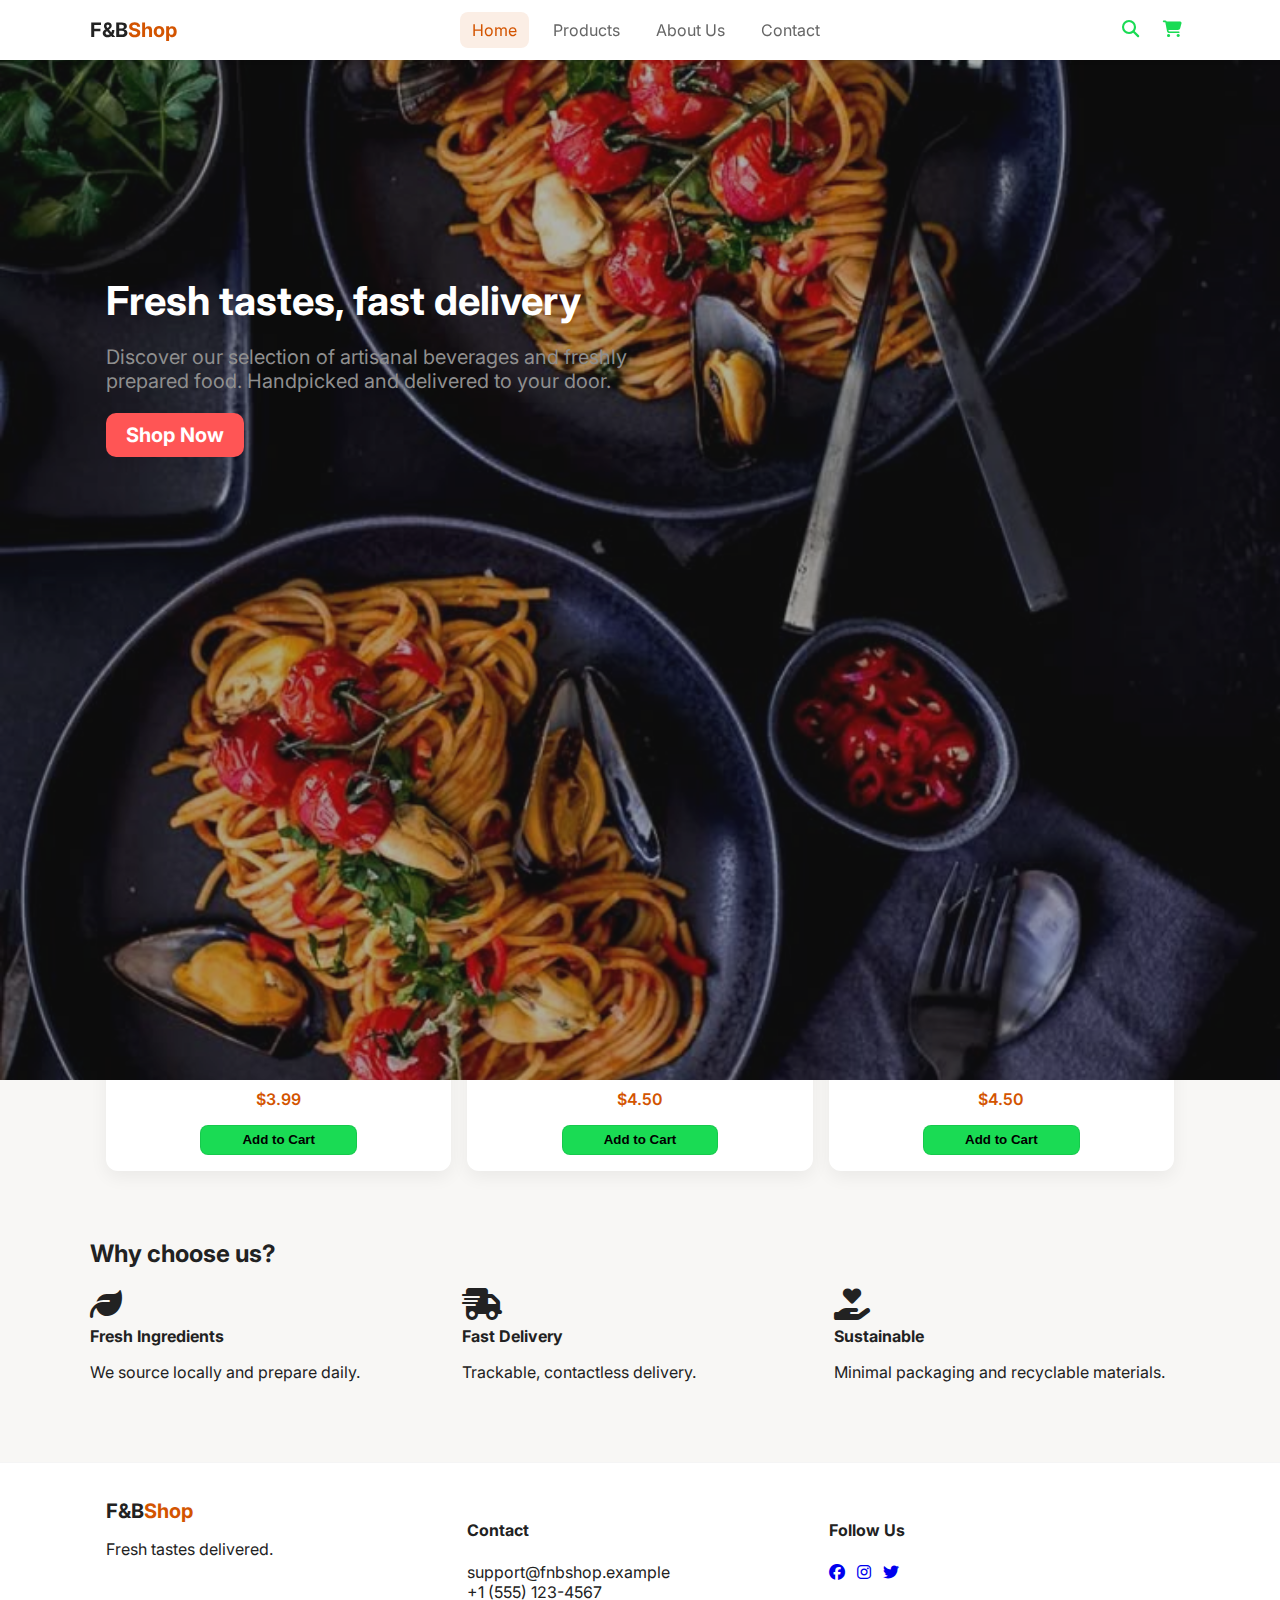
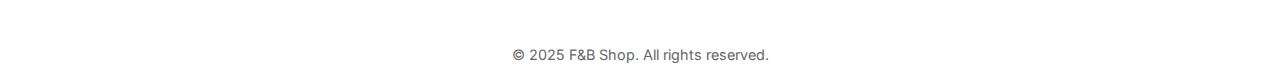
<file: index.html>
<!DOCTYPE html>
<html lang="en">
<head>
  <meta charset="utf-8" />
  <meta name="viewport" content="width=device-width, initial-scale=1" />
  <title>F&B Shop — Home</title>
  <link rel="preconnect" href="https://fonts.googleapis.com">
  <link rel="preconnect" href="https://fonts.gstatic.com" crossorigin>
  <link href="https://fonts.googleapis.com/css2?family=Inter:wght@300;400;600;700&display=swap" rel="stylesheet">
  <link rel="stylesheet" href="https://cdnjs.cloudflare.com/ajax/libs/font-awesome/6.4.0/css/all.min.css">
  <link rel="stylesheet" href="/Css/Style.css">
</head>
<body>
  <header class="site-header">
    <div class="container header-inner">
      <a href="index.html" class="brand">F&B<span>Shop</span></a>
      <nav class="main-nav" aria-label="Main navigation">
        <a href="index.html" class="nav-link active">Home</a>
        <a href="/product.html" class="nav-link">Products</a>
        <a href="/about.html" class="nav-link">About Us</a>
        <a href="/contact.html" class="nav-link">Contact</a>
      </nav>
      <div class="header-actions">
        <button class="icon-btn" aria-label="Search"><i class="fas fa-search"></i></button>
        <button class="icon-btn" aria-label="Cart"><i class="fas fa-shopping-cart"></i></button>
        <button class="mobile-menu" aria-label="Open menu"><i class="fas fa-bars"></i></button>
      </div>
    </div>
  </header>

  <main>
    <section class="hero">
      <div class="container hero-grid">
        <div class="hero-text">
          <h1>Fresh tastes, fast delivery</h1>
          <p>Discover our selection of artisanal beverages and freshly prepared food. Handpicked and delivered to your door.</p>
          <p><a href="./product.html" class="shop">Shop Now</a></p>
        </div>
        <div class="hero-image" role="img" aria-label="Beverages on a table">
          <img src="/assets/img/Food-2 (7).jpeg" alt="Selection of drinks and food on a table">
        </div>
      </div>
    </section>

    <section class="featured container" style="padding-top: 100px;">
      <h2 style="text-align: center;">Featured Products</h2>
      <div class="product-grid">
        <article class="product-card">
          <img src="/assets/img/Food-2 (6).jpeg" alt="Espresso" />
          <h3>Signature Espresso</h3>
          <p class="price">$3.99</p>
          <button class="btn-outline">Add to Cart</button>
        </article>

        <article class="product-card">
          <img src="/assets/img/Food-2 (5).jpeg" alt="Green Tea" />
          <h3>Organic Green Tea</h3>
          <p class="price">$4.50</p>
          <button class="btn-outline">Add to Cart</button>
        </article>


        <article class="product-card">
          <img src="/assets/img/Bevereges (5).jpeg" alt="Green Tea" />
          <h3>Organic Green Tea</h3>
          <p class="price">$4.50</p>
          <button class="btn-outline">Add to Cart</button>
        </article>

      </div>
    </section>

    <section class="info container">
      <h2>Why choose us?</h2>
      <div class="info-grid">
        <div>
          <i class="fas fa-leaf fa-2x" aria-hidden="true"></i>
          <h4>Fresh Ingredients</h4>
          <p>We source locally and prepare daily.</p>
        </div>
        <div>
          <i class="fas fa-shipping-fast fa-2x" aria-hidden="true"></i>
          <h4>Fast Delivery</h4>
          <p>Trackable, contactless delivery.</p>
        </div>
        <div>
          <i class="fas fa-hand-holding-heart fa-2x" aria-hidden="true"></i>
          <h4>Sustainable</h4>
          <p>Minimal packaging and recyclable materials.</p>
        </div>
      </div>
    </section>
  </main>

  <footer class="site-footer">
    <div class="container footer-grid">
      <div>
        <a class="brand footer-brand" href="index.html">F&B<span>Shop</span></a>
        <p>Fresh tastes delivered.</p>
      </div>
      <div>
        <h4>Contact</h4>
        <p>support@fnbshop.example<br/>+1 (555) 123-4567</p>
      </div>
      <div>
        <h4>Follow Us</h4>
        <p class="socials">
          <a href="#" aria-label="Facebook"><i class="fab fa-facebook"></i></a>
          <a href="#" aria-label="Instagram"><i class="fab fa-instagram"></i></a>
          <a href="#" aria-label="Twitter"><i class="fab fa-twitter"></i></a>
        </p>
      </div>
    </div>
    <div class="copyright">&copy; <span id="year">2025</span> F&B Shop. All rights reserved.</div>
  </footer>
</body>
</html>
</file>
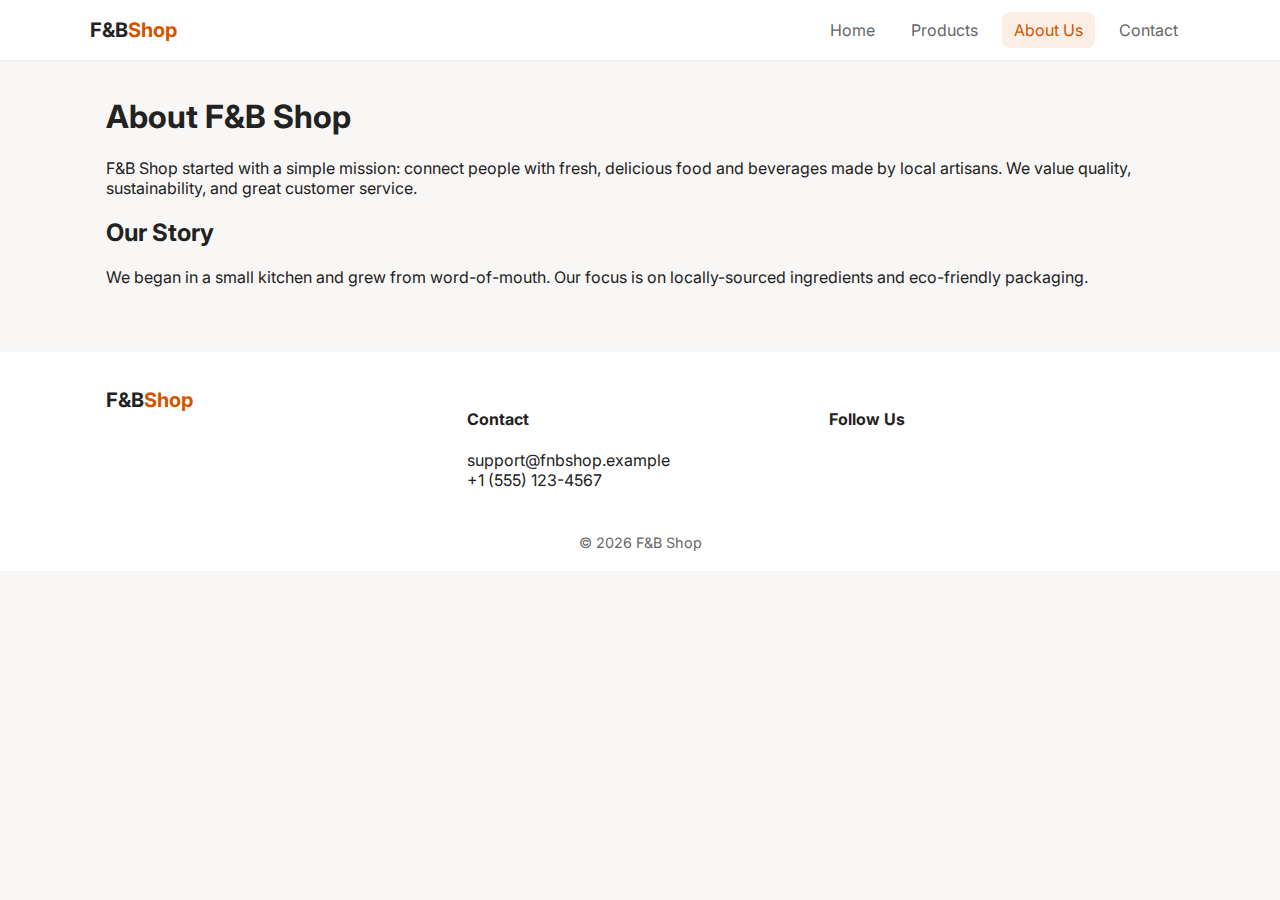
<file: about.html>
<!DOCTYPE html>
<html lang="en">
<head>
  <meta charset="utf-8">
  <meta name="viewport" content="width=device-width, initial-scale=1">
  <title>F&B Shop — About Us</title>
  <link href="https://fonts.googleapis.com/css2?family=Inter:wght@300;400;600;700&display=swap" rel="stylesheet">
  <link rel="stylesheet" href="/Css/Style.css">
</head>
<body>
  <header class="site-header">
    <div class="container header-inner">
      <a href="index.html" class="brand">F&B<span>Shop</span></a>
      <nav class="main-nav" aria-label="Main navigation">
        <a href="index.html" class="nav-link">Home</a>
        <a href="products.html" class="nav-link">Products</a>
        <a href="about.html" class="nav-link active">About Us</a>
        <a href="contact.html" class="nav-link">Contact</a>
      </nav>
    </div>
  </header>

  <main class="container about">
    <h1>About F&B Shop</h1>
    <p>F&B Shop started with a simple mission: connect people with fresh, delicious food and beverages made by local artisans. We value quality, sustainability, and great customer service.</p>

    <section class="team">
      <h2>Our Story</h2>
      <p>We began in a small kitchen and grew from word-of-mouth. Our focus is on locally-sourced ingredients and eco-friendly packaging.</p>
    </section>
  </main>

  <footer class="site-footer">
    <div class="container footer-grid">
      <div>
        <a class="brand footer-brand" href="index.html">F&B<span>Shop</span></a>
      </div>
      <div>
        <h4>Contact</h4>
        <p>support@fnbshop.example<br/>+1 (555) 123-4567</p>
      </div>
      <div>
        <h4>Follow Us</h4>
        <p class="socials">
          <a href="#" aria-label="Facebook"><i class="fab fa-facebook"></i></a>
          <a href="#" aria-label="Instagram"><i class="fab fa-instagram"></i></a>
          <a href="#" aria-label="Twitter"><i class="fab fa-twitter"></i></a>
        </p>
      </div>
    </div>
    <div class="copyright">&copy; <span id="year"></span> F&B Shop</div>
  </footer>

  <script>document.getElementById('year').textContent = new Date().getFullYear();</script>
</body>
</html>
</file>
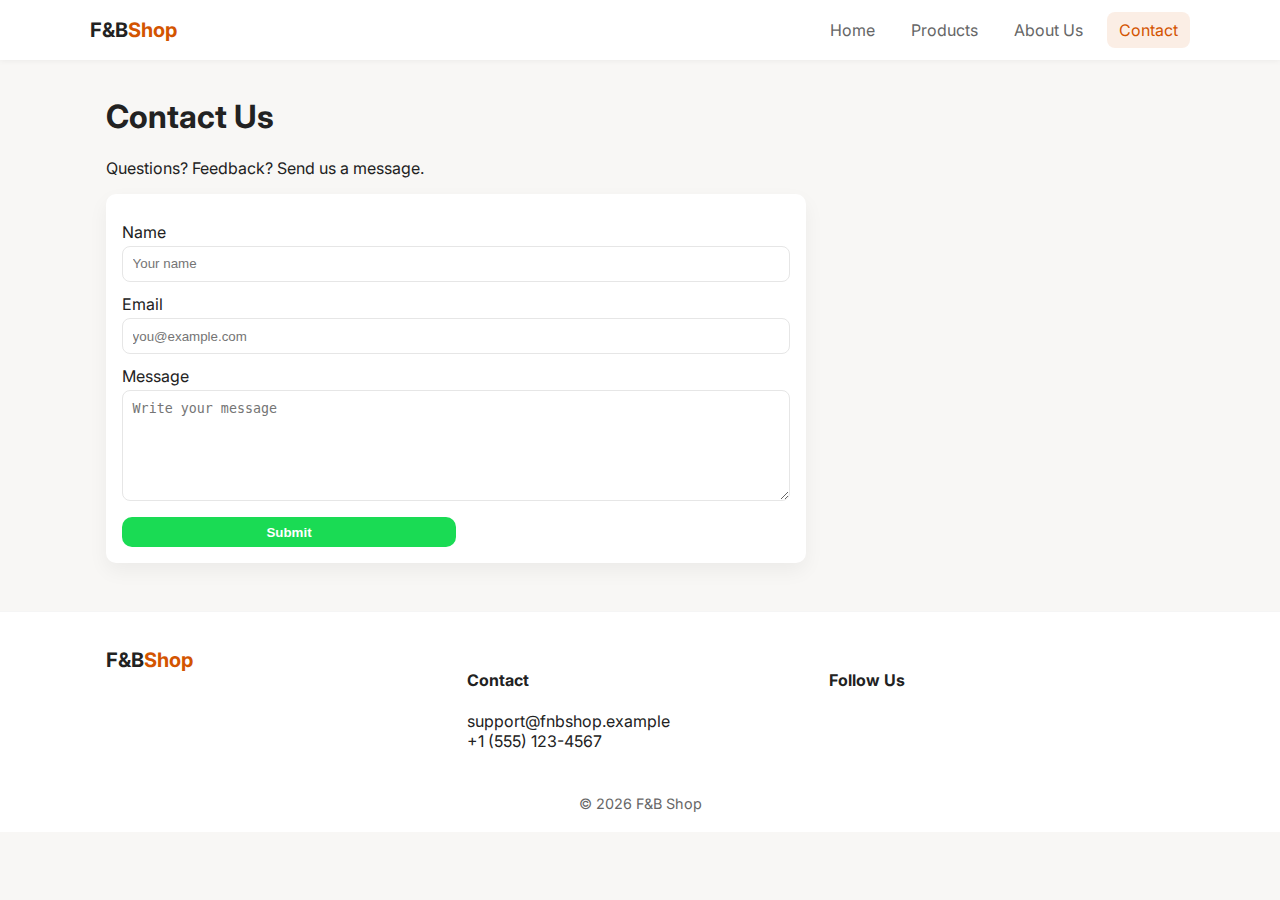
<file: contact.html>
<!DOCTYPE html>
<html lang="en">
<head>
  <meta charset="utf-8">
  <meta name="viewport" content="width=device-width, initial-scale=1">
  <title>F&B Shop — Contact</title>
  <link href="https://fonts.googleapis.com/css2?family=Inter:wght@300;400;600;700&display=swap" rel="stylesheet">
  <link rel="stylesheet" href="/Css/Style.css">
</head>
<body>
  <header class="site-header">
    <div class="container header-inner">
      <a href="index.html" class="brand">F&B<span>Shop</span></a>
      <nav class="main-nav" aria-label="Main navigation">
        <a href="index.html" class="nav-link">Home</a>
        <a href="products.html" class="nav-link">Products</a>
        <a href="about.html" class="nav-link">About Us</a>
        <a href="contact.html" class="nav-link active">Contact</a>
      </nav>
    </div>
  </header>

  <main class="container contact-page">
    <h1>Contact Us</h1>
    <p>Questions? Feedback? Send us a message.</p>

    <form class="contact-form" action="#" method="post" novalidate>
      <label for="name">Name</label>
      <input id="name" name="name" type="text" required placeholder="Your name">

      <label for="email">Email</label>
      <input id="email" name="email" type="email" required placeholder="you@example.com">

      <label for="message">Message</label>
      <textarea id="message" name="message" rows="6" required placeholder="Write your message"></textarea>

      <button type="submit" class="btn">Submit</button>
    </form>
  </main>

  <footer class="site-footer">
    <div class="container footer-grid">
      <div>
        <a class="brand footer-brand" href="index.html">F&B<span>Shop</span></a>
      </div>
      <div>
        <h4>Contact</h4>
        <p>support@fnbshop.example<br/>+1 (555) 123-4567</p>
      </div>
      <div>
        <h4>Follow Us</h4>
        <p class="socials">
          <a href="#" aria-label="Facebook"><i class="fab fa-facebook"></i></a>
          <a href="#" aria-label="Instagram"><i class="fab fa-instagram"></i></a>
          <a href="#" aria-label="Twitter"><i class="fab fa-twitter"></i></a>
        </p>
      </div>
    </div>
    <div class="copyright">&copy; <span id="year"></span> F&B Shop</div>
  </footer>

  <script>document.getElementById('year').textContent = new Date().getFullYear();</script>
</body>
</html>
</file>
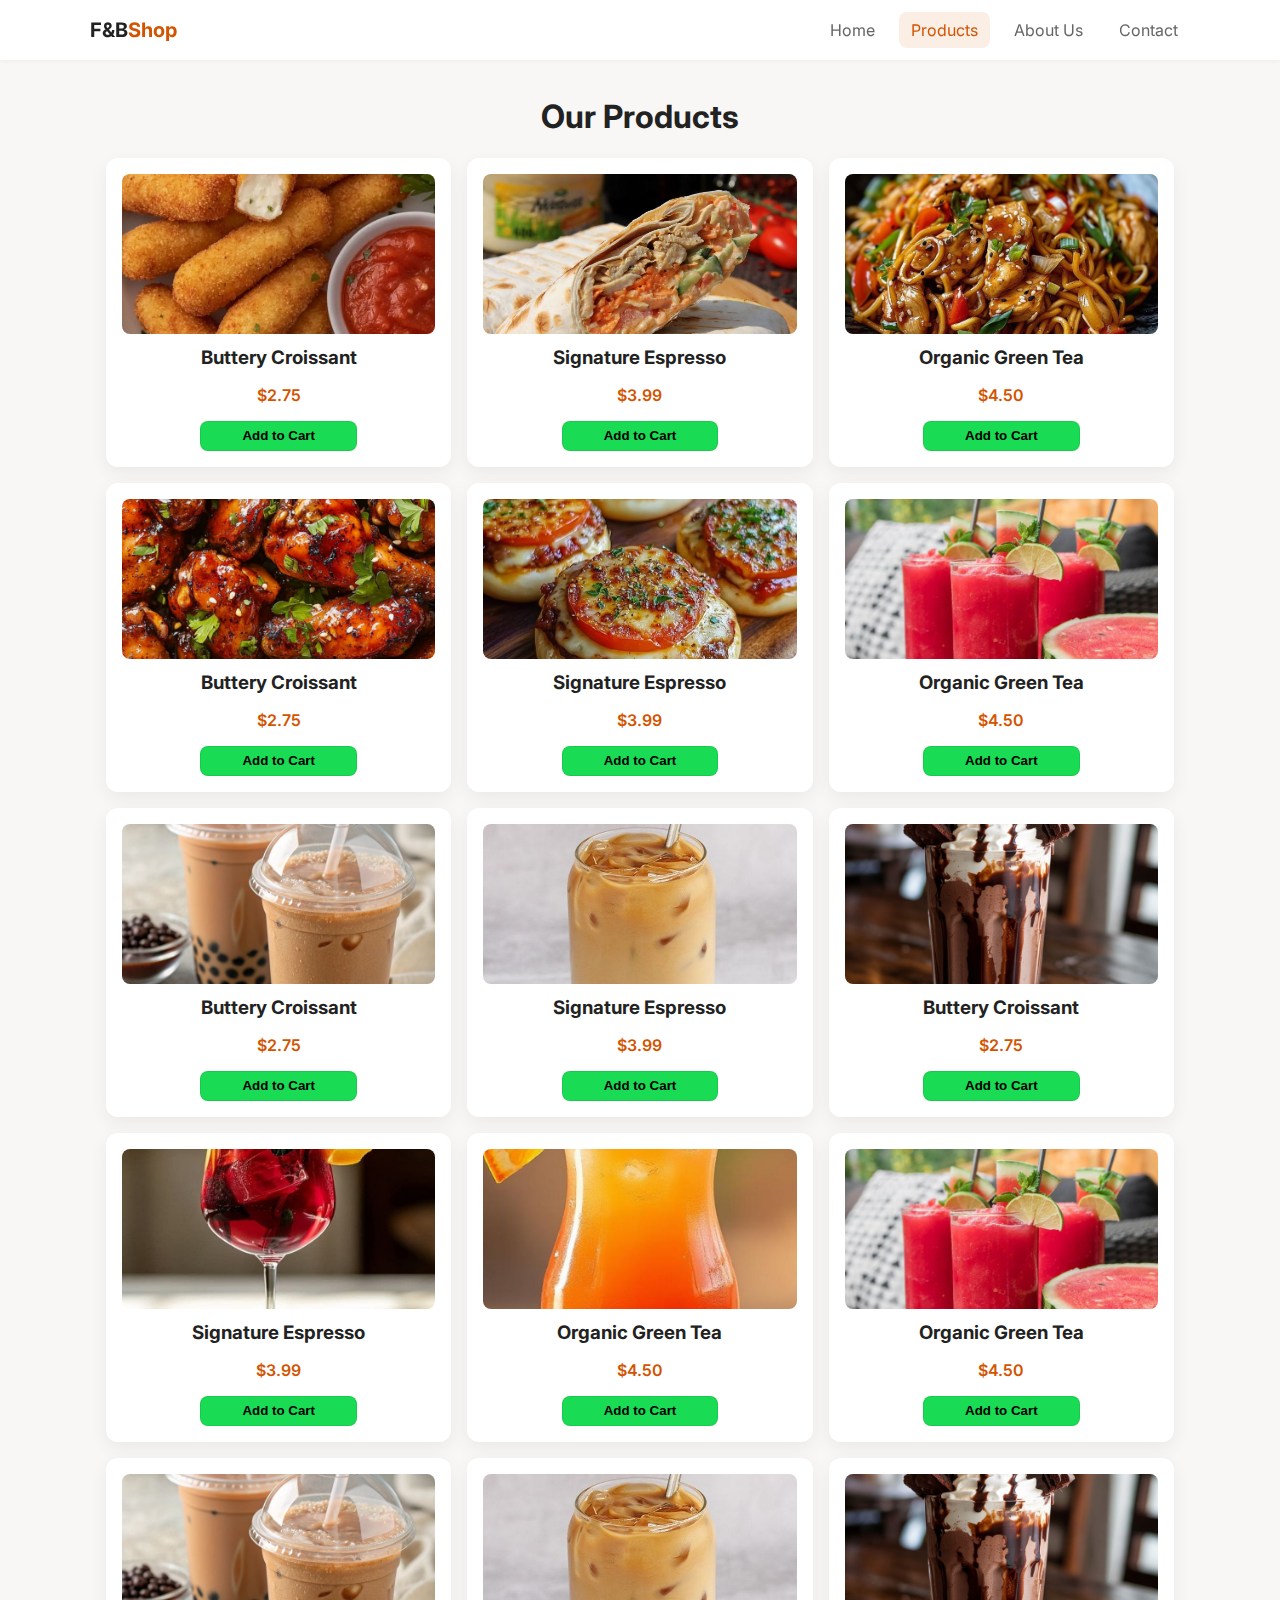
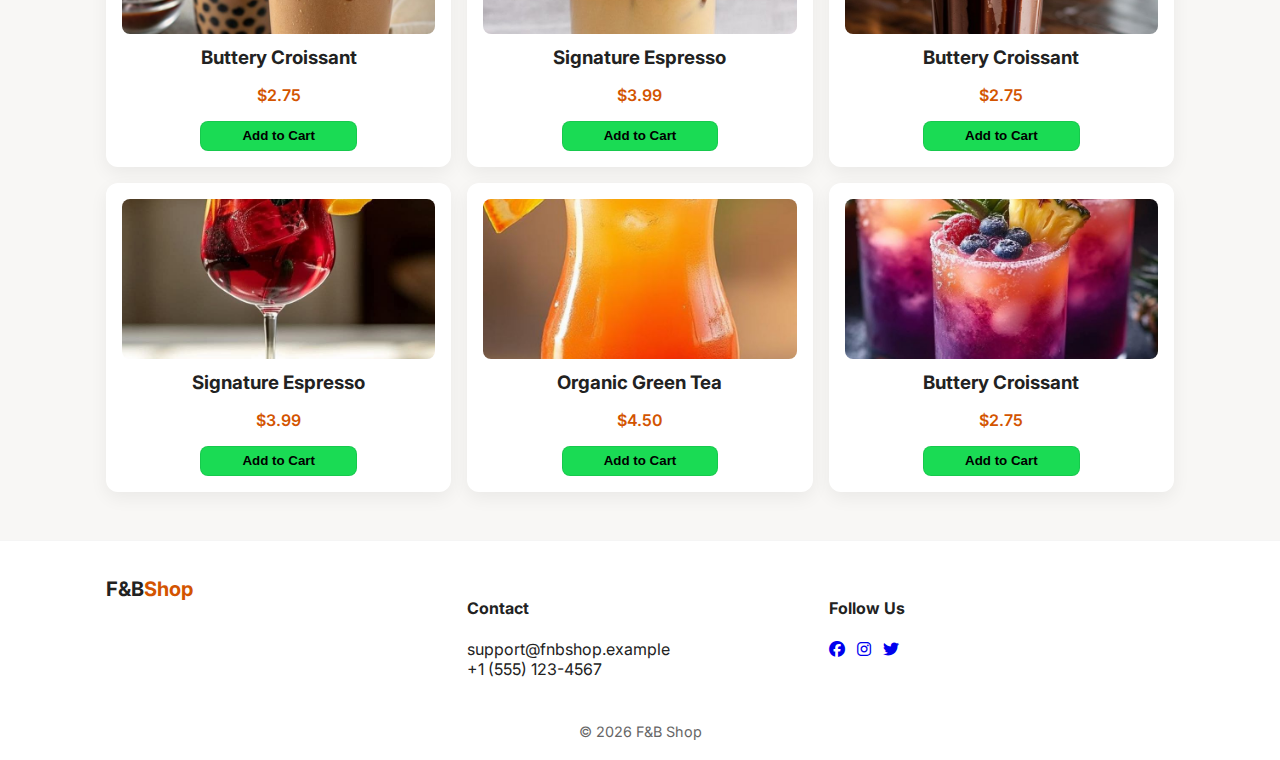
<file: product.html>
<!DOCTYPE html>
<html lang="en">

<head>
  <meta charset="utf-8">
  <meta name="viewport" content="width=device-width, initial-scale=1">
  <title>F&B Shop — Products</title>
  <link href="https://fonts.googleapis.com/css2?family=Inter:wght@300;400;600;700&display=swap" rel="stylesheet">
  <link rel="stylesheet" href="https://cdnjs.cloudflare.com/ajax/libs/font-awesome/6.4.0/css/all.min.css">
  <link rel="stylesheet" href="/Css/Style.css">
</head>

<body>
  <header class="site-header">
    <div class="container header-inner">
      <a href="index.html" class="brand">F&B<span>Shop</span></a>
      <nav class="main-nav" aria-label="Main navigation">
        <a href="index.html" class="nav-link">Home</a>
        <a href="products.html" class="nav-link active">Products</a>
        <a href="about.html" class="nav-link">About Us</a>
        <a href="contact.html" class="nav-link">Contact</a>
      </nav>
    </div>
  </header>

  <main class="container">
    <section class="products-list">
      <h1 style="text-align: center;">Our Products</h1>
      <div class="product-grid">
        <!-- repeat product card -->
        <article class="product-card">
          <img src="/assets/img/Food-2 (4).jpeg" alt="Croissant" />
          <h3>Buttery Croissant</h3>
          <p class="price">$2.75</p>
          <button class="btn-outline">Add to Cart</button>
        </article>
        <article class="product-card">
          <img src="/assets/img/Food-2 (3).jpeg" alt="Espresso" />
          <h3>Signature Espresso</h3>
          <p class="price">$3.99</p>
          <button class="btn-outline">Add to Cart</button>
        </article>

        <article class="product-card">
          <img src="/assets/img/Food-2 (2).jpeg" alt="Green Tea" />
          <h3>Organic Green Tea</h3>
          <p class="price">$4.50</p>
          <button class="btn-outline">Add to Cart</button>
        </article>

        <article class="product-card">
          <img src="/assets/img/Food-2 (1).jpeg" alt="Croissant" />
          <h3>Buttery Croissant</h3>
          <p class="price">$2.75</p>
          <button class="btn-outline">Add to Cart</button>
        </article>
        <article class="product-card">
          <img src="/assets/img/Food-1.jpeg" alt="Espresso" />
          <h3>Signature Espresso</h3>
          <p class="price">$3.99</p>
          <button class="btn-outline">Add to Cart</button>
        </article>

        <article class="product-card">
          <img src="/assets/img/Bevereges (8).jpeg" alt="Green Tea" />
          <h3>Organic Green Tea</h3>
          <p class="price">$4.50</p>
          <button class="btn-outline">Add to Cart</button>
        </article>

        <article class="product-card">
          <img src="/assets/img/Bevereges (7).jpeg" alt="Croissant" />
          <h3>Buttery Croissant</h3>
          <p class="price">$2.75</p>
          <button class="btn-outline">Add to Cart</button>
        </article>
        
        <article class="product-card">
          <img src="/assets/img/Bevereges (6).jpeg" alt="Espresso" />
          <h3>Signature Espresso</h3>
          <p class="price">$3.99</p>
          <button class="btn-outline">Add to Cart</button>
        </article>


        <article class="product-card">
          <img src="/assets/img/Bevereges (4).jpeg" alt="Croissant" />
          <h3>Buttery Croissant</h3>
          <p class="price">$2.75</p>
          <button class="btn-outline">Add to Cart</button>
        </article>

        <article class="product-card">
          <img src="/assets/img/Bevereges (3).jpeg" alt="Espresso" />
          <h3>Signature Espresso</h3>
          <p class="price">$3.99</p>
          <button class="btn-outline">Add to Cart</button>
        </article>

        <article class="product-card">
          <img src="/assets/img/Bevereges (2).jpeg" alt="Green Tea" />
          <h3>Organic Green Tea</h3>
          <p class="price">$4.50</p>
          <button class="btn-outline">Add to Cart</button>
        </article>

        <article class="product-card">
          <img src="/assets/img/Bevereges (8).jpeg" alt="Green Tea" />
          <h3>Organic Green Tea</h3>
          <p class="price">$4.50</p>
          <button class="btn-outline">Add to Cart</button>
        </article>

        <article class="product-card">
          <img src="/assets/img/Bevereges (7).jpeg" alt="Croissant" />
          <h3>Buttery Croissant</h3>
          <p class="price">$2.75</p>
          <button class="btn-outline">Add to Cart</button>
        </article>

        <article class="product-card">
          <img src="/assets/img/Bevereges (6).jpeg" alt="Espresso" />
          <h3>Signature Espresso</h3>
          <p class="price">$3.99</p>
          <button class="btn-outline">Add to Cart</button>
        </article>


        <article class="product-card">
          <img src="/assets/img/Bevereges (4).jpeg" alt="Croissant" />
          <h3>Buttery Croissant</h3>
          <p class="price">$2.75</p>
          <button class="btn-outline">Add to Cart</button>
        </article>

        <article class="product-card">
          <img src="/assets/img/Bevereges (3).jpeg" alt="Espresso" />
          <h3>Signature Espresso</h3>
          <p class="price">$3.99</p>
          <button class="btn-outline">Add to Cart</button>
        </article>

        <article class="product-card">
          <img src="/assets/img/Bevereges (2).jpeg" alt="Green Tea" />
          <h3>Organic Green Tea</h3>
          <p class="price">$4.50</p>
          <button class="btn-outline">Add to Cart</button>
        </article>



        <article class="product-card">
          <img src="/assets/img/Bevereges (1).jpeg" alt="Croissant" />
          <h3>Buttery Croissant</h3>
          <p class="price">$2.75</p>
          <button class="btn-outline">Add to Cart</button>
        </article>


        <!-- add more sample cards as desired -->
      </div>
    </section>
  </main>

  <footer class="site-footer">
    <div class="container footer-grid">
      <div>
        <a class="brand footer-brand" href="index.html">F&B<span>Shop</span></a>
      </div>
      <div>
        <h4>Contact</h4>
        <p>support@fnbshop.example<br />+1 (555) 123-4567</p>
      </div>
      <div>
        <h4>Follow Us</h4>
        <p class="socials">
          <a href="#" aria-label="Facebook"><i class="fab fa-facebook"></i></a>
          <a href="#" aria-label="Instagram"><i class="fab fa-instagram"></i></a>
          <a href="#" aria-label="Twitter"><i class="fab fa-twitter"></i></a>
        </p>
      </div>
    </div>
    <div class="copyright">&copy; <span id="year"></span> F&B Shop</div>
  </footer>

  <script>document.getElementById('year').textContent = new Date().getFullYear();</script>
</body>

</html>
</file>
<file: Css/Style.css>
/* Global */
:root{
  --accent:#d35400; /* warm orange */
  --bg:#f8f7f5;
  --text:#222;
  --muted:#666;
  --container-width:1100px;
  --radius:12px;
}
*{box-sizing:border-box}
html,body{height:100%}
body{
  margin:0;font-family:'Inter',system-ui,Arial,Helvetica,sans-serif;background:var(--bg);color:var(--text);-webkit-font-smoothing:antialiased}
.container{max-width:var(--container-width);margin:0 auto;padding:1rem}

/* Header */
.site-header{background:#fff;position:sticky;top:0;z-index:40;box-shadow:0 1px 6px rgba(0,0,0,.05)}
.header-inner{display:flex;align-items:center;justify-content:space-between;padding:.75rem 0}
.brand{font-weight:700;text-decoration:none;color:var(--text);font-size:1.25rem}
.brand span{color:var(--accent)}
.main-nav{display:flex;gap:.75rem}
.nav-link{text-decoration:none;padding:.5rem .75rem;border-radius:8px;color:var(--muted)}
.nav-link:hover{background:rgba(0,0,0,0.03);color:var(--text)}
.nav-link.active{background:rgba(211,84,0,0.1);color:var(--accent)}
.header-actions{display:flex;gap:.5rem;align-items:center}
.icon-btn{
  color: #1adb54;
  background:transparent;border:none;padding:.5rem;font-size:1.05rem}
.mobile-menu{display:none}

/* Hero */
.hero{padding:2.25rem 0}
.hero-grid{display:grid;grid-template-columns:1fr 1fr;gap:1.25rem;align-items:center}
.hero-text h1{font-size:2rem;margin:0 0 .5rem}
.hero-text p{color:var(--muted)}

.hero{
  padding:  200px 0;
}
.hero-image img{
  position: absolute;
  left: 0;
  top: 0;
  width:100%;
  max-height: 120vh;
  object-fit:cover;
  display:block;
  
}

.hero-text {
  z-index: 1;
}

.hero-text h1{
  color: white;
  font-size: 40px;
}
.hero-text p{
  color: rgb(143, 143, 143);
  font-size: 20px;
  padding-bottom: 10px;
}

.hero-image::after{
  content: "";
  position: absolute;
  left: 0;
  top: 0;
  width: 100%;
height: 120vh;
  background-color: #2222225b;
  z-index: 0;
}
/* Products grid */
.product-grid{display:grid;grid-template-columns:repeat(3,1fr);gap:1rem;margin-top:1rem}
.product-card{background:#fff;padding:1rem;border-radius:12px;box-shadow:0 6px 18px rgba(0,0,0,0.06);text-align:center}
.product-card img{width:100%;height:160px;object-fit:cover;border-radius:8px}
.product-card h3{margin:.5rem 0}
.price{font-weight:600;color:var(--accent)}
.btn{display:inline-block;background:var(--accent);color:#fff;border:none;padding:.5rem 1rem;border-radius:10px;cursor:pointer}
.btn-outline{background:transparent;border:1px solid rgba(0,0,0,0.08);padding:.4rem .8rem;border-radius:8px;cursor:pointer}
.btn:hover,.btn-outline:hover{transform:translateY(-2px)}

/* Info grid */
.info{padding:2rem 0}
.info-grid{display:grid;grid-template-columns:repeat(3,1fr);gap:1rem}
.info-grid h4{margin:.4rem 0}

/* Footer */
.site-footer{margin-top:2rem;background:#fff;padding:1.25rem 0;border-top:1px solid rgba(0,0,0,0.04)}
.footer-grid{display:grid;grid-template-columns:1fr 1fr 1fr;gap:1rem;align-items:start}
.footer-brand{font-weight:700}
.socials a{margin-right:.5rem;text-decoration:none}
.copyright{margin-top:.75rem;text-align:center;color:var(--muted);font-size:.9rem}

/* Contact form */
.contact-form{max-width:700px;background:#fff;padding:1rem;border-radius:10px;box-shadow:0 8px 20px rgba(0,0,0,0.05)}
.contact-form label{display:block;margin-top:.75rem}
.contact-form input,.contact-form textarea{width:100%;padding:.6rem;margin-top:.25rem;border-radius:8px;border:1px solid #e6e6e6}
.contact-form button{margin-top:.75rem}

/* Utilities */
.btn, .btn-outline{
  transition:transform .12s ease, box-shadow .12s ease;
  height: 30px;
  width:  50%;
  background-color: #1adb54;
  font-weight: bold;
  
}

.shop{
  text-decoration: none;
  color: rgb(255, 255, 255);
  background-color: #f55;
  padding: 10px 20px;
  border-radius: 10px;
  font-weight: bold;
}

/* Responsive */
@media (max-width:900px){
  .product-grid{grid-template-columns:repeat(2,1fr)}
  .info-grid{grid-template-columns:1fr}
  .hero-grid{grid-template-columns:1fr}
}

@media (max-width:600px){
  .container{padding:0.75rem}
  .product-grid{grid-template-columns:1fr}
  .main-nav{display:none}
  .mobile-menu{display:block}
  .main-nav.open{display:flex;position:absolute;top:64px;left:0;right:0;background:#fff;flex-direction:column;padding:1rem;border-top:1px solid rgba(0,0,0,0.04)}
  .hero-text h1{font-size:1.5rem}
}
</file>
